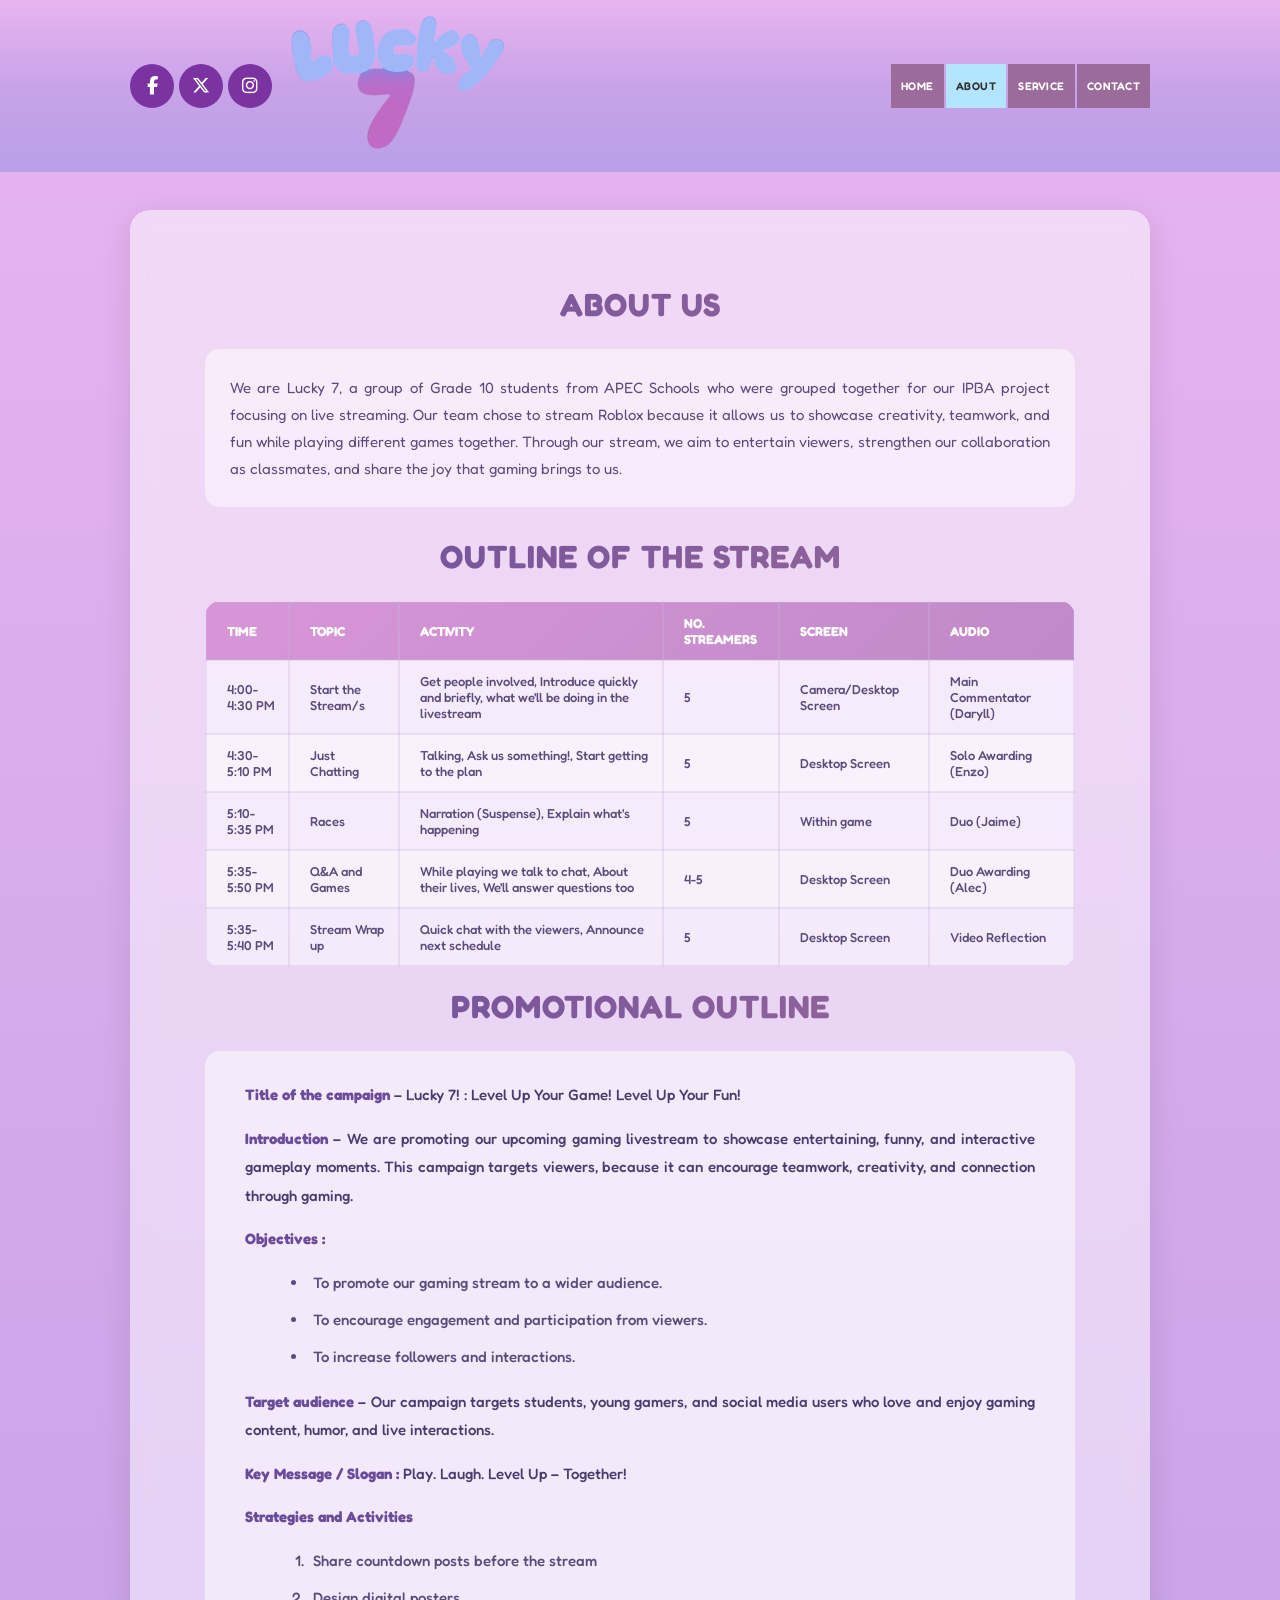
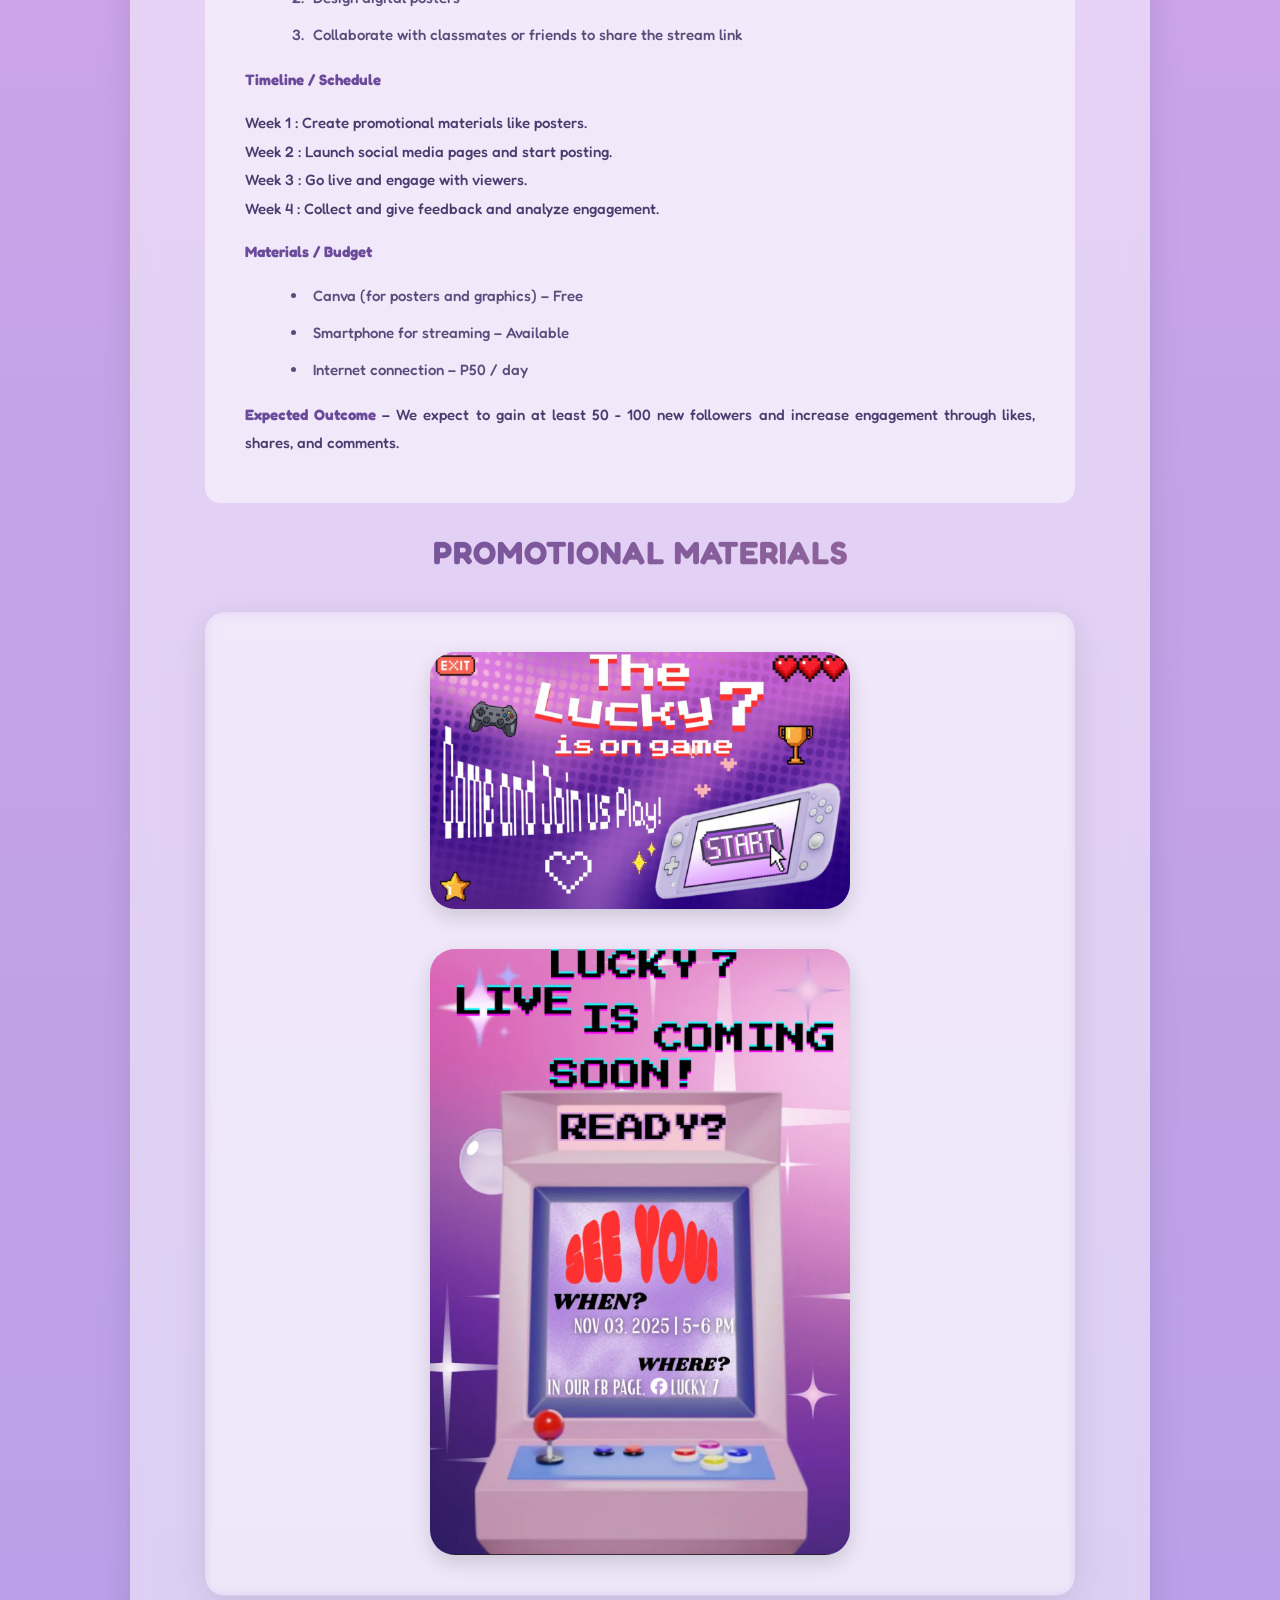
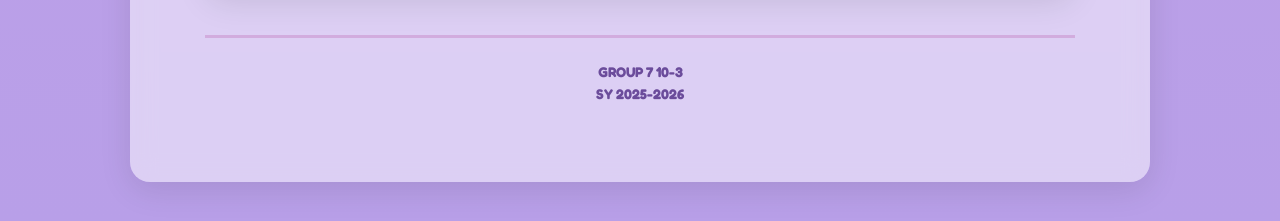
<file: inspo.html>
<!DOCTYPE html>
<html lang="en">
<head>
    <meta charset="UTF-8">
    <meta name="viewport" content="width=device-width, initial-scale=1.0">
    <title>Lucky 7 - Roblox Gaming Stream</title>
    <link rel="stylesheet" href="style.css">
    <!-- Font Awesome for social icons -->
    <link rel="stylesheet" href="https://cdnjs.cloudflare.com/ajax/libs/font-awesome/6.4.0/css/all.min.css">
    <!-- Google Fonts -->
     <link href="https://fonts.googleapis.com/css2?family=DynaPuff:wght@700&display=swap" rel="stylesheet">
<link
  rel="stylesheet"
  href="https://cdnjs.cloudflare.com/ajax/libs/font-awesome/6.4.2/css/all.min.css"
/>


    <link href="https://fonts.googleapis.com/css2?family=Fredoka:wght@400;600;700&display=swap" rel="stylesheet">
</head>
<body>
    <!-- Header Section -->
    <header>
        <div class="container">
     <div class="social-icons">
  <a href="#" class="social"><i class="fa-brands fa-facebook-f"></i></a>
  <a href="#" class="social"><i class="fa-brands fa-x-twitter"></i></a>
  <a href="#" class="social"><i class="fa-brands fa-instagram"></i></a>
</div>


            <div class="logo-section">
              <div class="logo">
  <img src="images/lucky7-logo.png" alt="Lucky 7 Logo">
</div>

            </div>
            <nav>
                <ul>
                    <li><a href="#home">HOME</a></li>
                    <li><a href="#about" class="active">ABOUT</a></li>
                    <li><a href="#service">SERVICE</a></li>
                    <li><a href="#contact">CONTACT</a></li>
                </ul>
            </nav>
        </div>
    </header>
 <!-- Main Content -->
<main class="container background-characters">

    <!-- LEFT and RIGHT CHARACTERS -->
    <div class="character-left">
        <img src="images/character-left.png" alt="Character Left" onerror="this.style.display='none'">       
    </div>

      <!-- ✅ New: Character 1 (yellow cup) as its own container -->
<div class="character1">
    <img src="images/character1.png" alt="Character 1" onerror="this.style.display='none'">
</div>

    <div class="character-right">
        <img src="images/character-right.png" alt="Character Right" onerror="this.style.display='none'">
        <img src="images/character2.png" alt="Character 2" onerror="this.style.display='none'">
    </div>

     <!-- ✅ NEW CHARACTER 3 -->
  <div class="character3">
      <img src="images/character3.png" alt="Character 3">
  </div>



 


    <!-- ABOUT SECTION -->
    <section class="about-section">
        <div class="content-center">
            <h1 class="section-title">ABOUT US</h1>
            <p class="about-text">
                We are Lucky 7, a group of Grade 10 students from APEC Schools who were grouped together for our IPBA project focusing on live streaming. Our team chose to stream Roblox because it allows us to showcase creativity, teamwork, and fun while playing different games together. Through our stream, we aim to entertain viewers, strengthen our collaboration as classmates, and share the joy that gaming brings to us.
            </p>

            <!-- Outline of the Stream -->
            <h2 class="section-title">OUTLINE OF THE STREAM</h2>
            <div class="table-container">
                <table class="stream-schedule">
                    <thead>
                        <tr>
                            <th>Time</th>
                            <th>Topic</th>
                            <th>Activity</th>
                            <th>No. Streamers</th>
                            <th>Screen</th>
                            <th>Audio</th>
                        </tr>
                    </thead>
                    <tbody>
                        <tr>
                            <td>4:00-4:30 PM</td>
                            <td>Start the Stream/s</td>
                            <td>Get people involved, Introduce quickly and briefly, what we'll be doing in the livestream</td>
                            <td>5</td>
                            <td>Camera/Desktop Screen</td>
                            <td>Main Commentator (Daryll)</td>
                        </tr>
                        <tr>
                            <td>4:30-5:10 PM</td>
                            <td>Just Chatting</td>
                            <td>Talking, Ask us something!, Start getting to the plan</td>
                            <td>5</td>
                            <td>Desktop Screen</td>
                            <td>Solo Awarding (Enzo)</td>
                        </tr>
                        <tr>
                            <td>5:10-5:35 PM</td>
                            <td>Races</td>
                            <td>Narration (Suspense), Explain what's happening</td>
                            <td>5</td>
                            <td>Within game</td>
                            <td>Duo (Jaime)</td>
                        </tr>
                        <tr>
                            <td>5:35-5:50 PM</td>
                            <td>Q&A and Games</td>
                            <td>While playing we talk to chat, About their lives, We'll answer questions too</td>
                            <td>4-5</td>
                            <td>Desktop Screen</td>
                            <td>Duo Awarding (Alec)</td>
                        </tr>
                        <tr>
                            <td>5:35-5:40 PM</td>
                            <td>Stream Wrap up</td>
                            <td>Quick chat with the viewers, Announce next schedule</td>
                            <td>5</td>
                            <td>Desktop Screen</td>
                            <td>Video Reflection</td>
                        </tr>
                    </tbody>
                </table>
            </div>

            <!-- Promotional Outline -->
            <h2 class="section-title">PROMOTIONAL OUTLINE</h2>
            <div class="promotional-content">
                <p><strong>Title of the campaign</strong> – Lucky 7! : Level Up Your Game! Level Up Your Fun!</p>
                
                <p><strong>Introduction</strong> – We are promoting our upcoming gaming livestream to showcase entertaining, funny, and interactive gameplay moments. This campaign targets viewers, because it can encourage teamwork, creativity, and connection through gaming.</p>
                
                <p><strong>Objectives :</strong></p>
                <ul>
                    <li>To promote our gaming stream to a wider audience.</li>
                    <li>To encourage engagement and participation from viewers.</li>
                    <li>To increase followers and interactions.</li>
                </ul>

                <p><strong>Target audience</strong> – Our campaign targets students, young gamers, and social media users who love and enjoy gaming content, humor, and live interactions.</p>

                <p><strong>Key Message / Slogan :</strong> Play. Laugh. Level Up – Together!</p>

                <p><strong>Strategies and Activities</strong></p>
                <ol>
                    <li>Share countdown posts before the stream</li>
                    <li>Design digital posters</li>
                    <li>Collaborate with classmates or friends to share the stream link</li>
                </ol>

                <p><strong>Timeline / Schedule</strong></p>
                <p>Week 1 : Create promotional materials like posters.<br>
                Week 2 : Launch social media pages and start posting.<br>
                Week 3 : Go live and engage with viewers.<br>
                Week 4 : Collect and give feedback and analyze engagement.</p>

                <p><strong>Materials / Budget</strong></p>
                <ul>
                    <li>Canva (for posters and graphics) – Free</li>
                    <li>Smartphone for streaming – Available</li>
                    <li>Internet connection – P50 / day</li>
                </ul>

                <p><strong>Expected Outcome</strong> – We expect to gain at least 50 - 100 new followers and increase engagement through likes, shares, and comments.</p>
            </div>

            <!-- Promotional Materials -->
            <h2 class="section-title">PROMOTIONAL MATERIALS</h2>
            <div class="promo-materials">
                <div class="promo-card">
                    <img src="images/promo1.png" alt="The Lucky 7 is on game" onerror="this.style.display='none'">
                </div>
                <div class="promo-card">
                    <img src="images/promo2.png" alt="Lucky 7 Live is Coming" onerror="this.style.display='none'">
                </div>
            </div>

            <div class="footer-info">
                <p>GROUP 7 10-3</p>
                <p>SY 2025-2026</p>
            </div>
        </div>
    </section>
</main>

</body>
</html>
</file>
<file: style.css>
/* ============================================
   RESET AND BASE STYLES
   ============================================ */
* {
    margin: 0;
    padding: 0;
    box-sizing: border-box;
}

img, video, svg {
    max-width: 100%;
    height: auto;
}

html {
    scroll-behavior: smooth;
    width: 100%;
    overflow-x: hidden;
}

body {
    font-family: 'Fredoka', 'Comic Sans MS', cursive, sans-serif;
    background: linear-gradient(180deg, #E8B4F0 0%, #C9A3E8 50%, #B89FE8 100%);
    min-height: 100dvh;
    color: #333;
    position: relative;
    overflow-x: hidden;
    width: 100%;
    font-size: clamp(14px, 1.6vw, 16px);
}

.container {
    max-width: 1200px;
    margin: 0 auto;
    padding: 0 clamp(15px, 3vw, 40px);
    position: relative;
    z-index: 1;
    width: 100%;
}

/* ============================================
   HEADER STYLES
   ============================================ */
header {
    font-family: 'Fredoka', 'Comic Sans MS', cursive, sans-serif;
    background: linear-gradient(180deg, #E8B4F0 0%, #C9A3E8 50%, #B89FE8 100%);
    padding: clamp(10px, 2vw, 15px) 0;
    position: sticky;
    top: 0;
    z-index: 1000;
    width: 100%;
}

header .container {
    display: flex;
    justify-content: space-between;
    align-items: center;
    flex-wrap: wrap;
    gap: 10px;
}

/* === SOCIAL ICONS === */
.social-icons {
    display: flex;
    justify-content: center;
    align-items: center;
    gap: clamp(6px, 1vw, 10px);
    margin-top: 15px;
}

.social-icons .social {
    background-color: #7A33A0;
    color: white;
    font-size: clamp(14px, 1.5vw, 18px);
    width: clamp(40px, 5vw, 44px);
    height: clamp(40px, 5vw, 44px);
    min-width: 44px;
    min-height: 44px;
    border-radius: 50%;
    display: flex;
    justify-content: center;
    align-items: center;
    text-decoration: none;
    -webkit-tap-highlight-color: transparent;
    touch-action: manipulation;
}

.social-icons .social:hover {
    background-color: #9c4bcc;
    box-shadow: 0 4px 10px rgba(122, 51, 160, 0.4);
}

.social-icon {
    width: 32px;
    height: 32px;
    border-radius: 50%;
    background-color: rgba(255, 255, 255, 0.9);
    display: flex;
    align-items: center;
    justify-content: center;
    color: #9B6B9B;
    text-decoration: none;
    font-size: 14px;
}

.social-icon:hover {
    background: white;
}

/* === LOGO SECTION === */
.logo-section {
    text-align: center;
    flex: 0 0 auto;
}

.logo img {
    max-width: 100%;
    height: auto;
}

.logo-container {
    background: linear-gradient(135deg, #87CEEB 0%, #B8E0F6 100%);
    border-radius: 30px;
    padding: clamp(10px, 2vw, 15px) clamp(20px, 4vw, 40px);
    box-shadow: 0 8px 20px rgba(0, 0, 0, 0.2);
    position: relative;
}

.lucky-text {
    font-size: clamp(20px, 4vw, 36px);
    font-weight: 700;
    color: #87CEEB;
    text-shadow:
        2px 2px 0px #5BA3C9,
        4px 4px 0px rgba(0, 0, 0, 0.1);
    font-family: 'Fredoka', cursive;
    letter-spacing: 2px;
    line-height: 0.9;
}

.lucky-number {
    font-size: clamp(36px, 8vw, 72px);
    font-weight: 700;
    background: linear-gradient(180deg, #FF69B4 0%, #FF1493 100%);
    -webkit-background-clip: text;
    -webkit-text-fill-color: transparent;
    background-clip: text;
    text-shadow: 3px 3px 0px rgba(255, 105, 180, 0.3);
    font-family: 'Fredoka', cursive;
    margin-top: -15px;
    line-height: 0.8;
}

/* === NAVIGATION === */
nav {
    margin-left: auto;
    flex: 1 1 auto;
    min-width: 0;
}

nav ul {
    list-style: none;
    display: flex;
    gap: 0;
    margin: 0;
    flex-wrap: wrap;
    justify-content: flex-end;
}

nav ul li a {
    padding: clamp(6px, 1vw, 8px) clamp(8px, 1.5vw, 18px);
    text-decoration: none;
    color: white;
    font-weight: 600;
    display: flex;
    align-items: center;
    justify-content: center;
    min-height: 44px;
    font-size: clamp(10px, 1.3vw, 13px);
    letter-spacing: 0.5px;
    text-transform: uppercase;
    transition: all 0.3s ease;
    -webkit-tap-highlight-color: transparent;
    touch-action: manipulation;
    white-space: nowrap;
}

/* === HAMBURGER MENU (mobile only) === */
.hamburger {
    display: none;
    background: none;
    border: none;
    cursor: pointer;
    padding: 8px;
    z-index: 1001;
    -webkit-tap-highlight-color: transparent;
    touch-action: manipulation;
}

.hamburger span {
    display: block;
    width: 24px;
    height: 3px;
    background: #7A33A0;
    margin: 5px 0;
    border-radius: 2px;
    transition: all 0.3s ease;
}

.hamburger.active span:nth-child(1) {
    transform: rotate(45deg) translate(5px, 6px);
}

.hamburger.active span:nth-child(2) {
    opacity: 0;
}

.hamburger.active span:nth-child(3) {
    transform: rotate(-45deg) translate(5px, -6px);
}

/* All nav items default purple */
nav ul li:nth-child(1) a { background: #9B6B9B; }
nav ul li:nth-child(2) a { background: #9B6B9B; }
nav ul li:nth-child(3) a { background: #9B6B9B; }
nav ul li:nth-child(4) a { background: #9B6B9B; }

/* Active item (from scroll tracking) is blue */
nav ul li a.active {
    background: #B3E5FF;
    color: #333;
}

/* When cursor enters nav, reset ALL items to purple (including active) */
nav ul:hover li a {
    background: #9B6B9B;
    color: white;
}

/* Blue follows whichever item the cursor is on */
nav ul:hover li a:hover {
    background: #B3E5FF;
    color: #333;
}

/* ============================================
   MAIN CONTENT LAYOUT
   ============================================ */
main {
    padding: clamp(15px, 4vw, 40px) clamp(10px, 3vw, 20px);
    position: relative;
    z-index: 1;
    max-width: 100%;
    overflow-x: hidden;
}

/* === ABOUT SECTION === */
.about-section {
    position: relative;
    z-index: 2;
    background: rgba(255, 255, 255, 0.5);
    backdrop-filter: blur(12px);
    border-radius: 20px;
    box-shadow: 0 8px 32px rgba(0, 0, 0, 0.1);
    padding: clamp(20px, 4vw, 40px);
    margin: clamp(15px, 3vw, 40px) 0;
    max-width: 100%;
}

.about-section:hover {
    transform: translateY(-5px);
    box-shadow: 0 12px 40px rgba(107, 76, 155, 0.2);
}

/* === STREAM OUTLINE SECTION === */
.stream-outline-section {
    position: relative;
    z-index: 2;
    padding: clamp(20px, 4vw, 40px) 0;
    margin: clamp(15px, 3vw, 40px) 0;
    background: rgba(255, 255, 255, 0.5);
    backdrop-filter: blur(12px);
    border-radius: 20px;
    box-shadow: 0 8px 32px rgba(0, 0, 0, 0.1);
    max-width: 100%;
}

.stream-outline-section:hover {
    transform: translateY(-5px);
    box-shadow: 0 12px 40px rgba(107, 76, 155, 0.2);
}

.content-center {
    background: transparent;
    backdrop-filter: none;
    border-radius: 0;
    padding: clamp(15px, 3vw, 35px);
    box-shadow: none;
    position: relative;
    z-index: 6;
}

/* === SECTION TITLES === */
.section-title {
    font-size: clamp(18px, 3.5vw, 32px);
    font-weight: 700;
    background: linear-gradient(135deg, #6B4C9B 0%, #9B6B9B 100%);
    -webkit-background-clip: text;
    -webkit-text-fill-color: transparent;
    background-clip: text;
    text-align: center;
    margin-bottom: clamp(15px, 2.5vw, 25px);
    font-family: 'Fredoka', cursive;
    text-transform: uppercase;
    letter-spacing: 1px;
}

/* === ABOUT TEXT === */
.about-text {
    font-size: clamp(13px, 1.5vw, 15px);
    line-height: 1.8;
    color: #5B4C7B;
    text-align: justify;
    margin-bottom: 30px;
    padding: clamp(15px, 3vw, 25px);
    background: rgba(255, 255, 255, 0.5);
    border-radius: 15px;
    font-weight: 400;
}

.about-text:hover {
    background: rgba(255, 255, 255, 0.7);
    transform: scale(1.01);
}

/* ============================================
   TABLE STYLES
   ============================================ */
.table-container {
    overflow-x: auto;
    -webkit-overflow-scrolling: touch;
    margin: 20px 0;
    border-radius: 15px;
    max-width: 100%;
}

.stream-schedule {
    width: 100%;
    border-collapse: collapse;
    background: rgba(255, 255, 255, 0.5);
    border-radius: 15px;
    overflow: hidden;
    min-width: 500px;
}

.stream-schedule thead {
    background: linear-gradient(135deg, #D896D8 0%, #C089C7 100%);
    color: white;
}

.stream-schedule th,
.stream-schedule td {
    padding: clamp(6px, 1.5vw, 12px) clamp(6px, 1.5vw, 12px) clamp(6px, 1.5vw, 12px) clamp(8px, 2vw, 20px);
    text-align: left;
    border: 2px solid rgba(200, 180, 220, 0.3);
    font-size: clamp(10px, 1.3vw, 13px);
}

.stream-schedule th {
    font-weight: 700;
    text-transform: uppercase;
}

.stream-schedule td {
    color: #5B4C7B;
    font-weight: 500;
}

.stream-schedule tbody tr:nth-child(even) {
    background: rgba(255, 255, 255, 0.3);
}

.stream-schedule tbody tr:hover {
    background: rgba(255, 255, 255, 0.8);
    box-shadow: 0 4px 15px rgba(107, 76, 155, 0.15);
}

/* ============================================
   PROMOTIONAL CONTENT
   ============================================ */
.promotional-content {
    font-size: clamp(13px, 1.5vw, 15px);
    line-height: 1.9;
    color: #5B4C7B;
    text-align: justify;
    margin-bottom: 30px;
    padding: clamp(15px, 3vw, 30px) clamp(15px, 4vw, 40px);
    background: rgba(255, 255, 255, 0.5);
    border-radius: 15px;
    font-weight: 400;
}

.promotional-content:hover {
    background: rgba(255, 255, 255, 0.7);
    transform: scale(1.01);
}

.promotional-content p,
.promotional-content li {
    color: #4b3b6e;
    font-weight: 500;
}

.promotional-content p {
    margin-bottom: 15px;
}

.promotional-content strong {
    color: #6B4C9B;
    font-weight: 700;
}

.promotional-content ul,
.promotional-content ol {
    padding-left: 0;
    margin-left: clamp(15px, 4vw, 40px);
    margin-bottom: 18px;
}

.promotional-content li {
    margin-left: 1.5em;
    margin-bottom: 10px;
    padding-left: 5px;
    color: #5B4C7B;
    line-height: 1.8;
}

/* ============================================
   PROMO MATERIALS CARDS
   ============================================ */
.promo-materials {
    display: flex;
    flex-wrap: wrap;
    justify-content: center;
    align-items: center;
    gap: clamp(20px, 4vw, 40px);
    margin-top: clamp(20px, 4vw, 40px);
    padding: clamp(20px, 4vw, 40px);
    backdrop-filter: blur(6px);
    border-radius: 20px;
    box-shadow: 0 8px 32px rgba(0, 0, 0, 0.1);
}

.promo-card {
    position: relative;
    border-radius: 25px;
    overflow: hidden;
    box-shadow: 0 8px 20px rgba(0, 0, 0, 0.15);
    background: linear-gradient(180deg, #d7b6f7, #f4ccf9);
    max-width: min(420px, 100%);
    width: 100%;
    flex: 1 1 min(420px, 100%);
}

.promo-card img {
    width: 100%;
    height: auto;
    object-fit: cover;
    display: block;
    border-radius: 20px;
}

.promo-card:hover {
    transform: translateY(-8px);
    box-shadow: 0 15px 35px rgba(136, 90, 255, 0.4);
}

/* ============================================
   FOOTER INFO
   ============================================ */
.footer-info {
    text-align: center;
    margin-top: 40px;
    padding-top: 20px;
    border-top: 3px solid rgba(199, 137, 199, 0.5);
}

.footer-info p {
    font-weight: 700;
    color: #6B4C9B;
    font-size: clamp(12px, 1.4vw, 14px);
    margin: 5px 0;
}

/* ============================================
   BACKGROUND CHARACTERS
   ============================================ */
.background-characters {
    position: relative;
    z-index: 2;
    overflow: visible;
}

.background-characters::before,
.background-characters::after {
    content: "";
    position: absolute;
    background-repeat: no-repeat;
    background-size: contain;
    opacity: 1;
    pointer-events: none;
    z-index: 1;
    filter: drop-shadow(0 0 8px rgba(0, 0, 0, 0.1));
}

.background-characters > * {
    position: relative;
    z-index: 5;
}

/* === FLOATING CHARACTERS === */
.character-left,
.character1,
.character-right,
.character3 {
    position: absolute;
    z-index: 2;
    animation: floatUpDown 6s ease-in-out infinite;
}

.character-left {
    left: -400px;
    top: 160px;
    display: flex;
    flex-direction: column;
    gap: 25px;
}

.character-right {
    right: -400px;
    top: 160px;
    display: flex;
    flex-direction: column;
    gap: 25px;
}

.character3 {
    right: -400px;
    top: 930px;
}

.character-left img,
.character-right img,
.character3 img,
.character1 img {
    width: clamp(120px, 15vw, 220px);
    height: auto;
    max-width: 100%;
}

.character-left img {
    width: clamp(100px, 12vw, 150px);
}

.character-left img:nth-child(2) {
    width: clamp(140px, 16vw, 240px);
    height: auto;
}

.character1 {
    position: absolute;
    left: -450px;
    top: 630px;
    z-index: 2;
    animation: floatUpDown 6s ease-in-out infinite;
}

.character1 img {
    width: clamp(140px, 16vw, 240px);
    height: auto;
}

@keyframes floatUpDown {
    0% { transform: translateY(0); }
    50% { transform: translateY(-15px); }
    100% { transform: translateY(0); }
}

/* ============================================
   APPENDIX SECTION
   ============================================ */
.appendix-section {
    position: relative;
    z-index: 2;
    padding: clamp(20px, 4vw, 40px) 0;
    margin: clamp(15px, 3vw, 40px) 0;
    background: rgba(255, 255, 255, 0.5);
    backdrop-filter: blur(12px);
    border-radius: 20px;
    box-shadow: 0 8px 32px rgba(0, 0, 0, 0.1);
    display: block !important;
    visibility: visible !important;
    max-width: 100%;
}

.appendix-section:hover {
    transform: translateY(-5px);
    box-shadow: 0 12px 40px rgba(107, 76, 155, 0.2);
}

.appendix-subtitle {
    font-size: clamp(14px, 2vw, 18px);
    font-weight: 700;
    color: #6B4C9B;
    margin: 20px 0 15px;
    text-align: center;
}

.appendix-table-title {
    font-size: clamp(12px, 1.6vw, 15px);
    font-weight: 700;
    color: #6B4C9B;
    margin: 25px 0 10px;
    text-align: center;
}

.appendix-table-container {
    overflow-x: auto;
    -webkit-overflow-scrolling: touch;
    margin: 20px 0;
}

.appendix-table {
    width: 100%;
    border-collapse: collapse !important;
    background: transparent;
    margin: 0 0 30px 0;
    border-radius: 15px;
    overflow: hidden;
    border: none !important;
    display: table !important;
    min-width: 400px;
}

.appendix-table * {
    border-color: rgba(200, 180, 220, 0.3) !important;
}

.appendix-table thead {
    background: linear-gradient(135deg, #D896D8 0%, #C089C7 100%);
    color: white;
    display: table-header-group !important;
}

.appendix-table tbody {
    display: table-row-group !important;
}

.appendix-table tr {
    display: table-row !important;
}

.appendix-table th,
.appendix-table td {
    padding: clamp(8px, 1.5vw, 15px) !important;
    text-align: center !important;
    vertical-align: middle !important;
    border: 2px solid rgba(200, 180, 220, 0.3) !important;
    border-style: solid !important;
    font-size: clamp(11px, 1.3vw, 13px) !important;
    display: table-cell !important;
}

.appendix-table th {
    font-weight: 700 !important;
    color: white !important;
    background: transparent !important;
    text-transform: uppercase;
}

.appendix-table td {
    color: #5B4C7B !important;
    font-weight: 500 !important;
    line-height: 1.5 !important;
}

.appendix-table tbody tr:nth-child(even) {
    background: rgba(255, 255, 255, 0.3);
}

.appendix-table tbody tr:hover {
    background: rgba(255, 255, 255, 0.8);
    box-shadow: 0 4px 15px rgba(107, 76, 155, 0.15);
}

/* ============================================
   VIEWER CHART (SVG)
   ============================================ */
.viewer-chart {
    max-width: min(500px, 100%);
    margin: 20px auto;
    padding: clamp(10px, 2vw, 20px);
    background: white;
    border-radius: 10px;
    box-shadow: 0 2px 8px rgba(0, 0, 0, 0.1);
}

.chart-svg {
    width: 100%;
    height: auto;
}

.chart-title {
    font-size: 18px;
    font-weight: 700;
    fill: #333;
    font-family: 'Fredoka', sans-serif;
}

.axis-label {
    font-size: 14px;
    font-weight: 600;
    fill: #333;
    font-family: 'Fredoka', sans-serif;
}

.axis-tick {
    font-size: 12px;
    fill: #666;
    font-family: 'Fredoka', sans-serif;
}

.chart-bar:hover {
    fill: #C62828;
}

.bar-top:hover {
    fill: #FF8A80;
}

.bar-side:hover {
    fill: #9A0007;
}

.data-label {
    font-size: 13px;
    fill: #333;
    font-family: 'Fredoka', sans-serif;
}

.viewer-stats {
    text-align: left;
    padding: 0;
    background: white;
    margin: 10px 0 20px;
}

.viewer-stats p {
    font-size: 15px;
    color: #000;
    font-weight: 700;
    margin: 5px 0;
}

/* ============================================
   ANALYSIS SECTION
   ============================================ */
.analysis-section {
    position: relative;
    z-index: 2;
    padding: clamp(20px, 4vw, 40px) 0;
    margin: clamp(15px, 3vw, 40px) 0;
    background: rgba(255, 255, 255, 0.5);
    backdrop-filter: blur(12px);
    border-radius: 20px;
    box-shadow: 0 8px 32px rgba(0, 0, 0, 0.1);
    max-width: 100%;
}

.analysis-section:hover {
    transform: translateY(-5px);
    box-shadow: 0 12px 40px rgba(107, 76, 155, 0.2);
}

.analysis-section .content-center {
    background: transparent;
    backdrop-filter: none;
    border-radius: 0;
    padding: clamp(15px, 3vw, 35px);
    box-shadow: none;
    position: relative;
    z-index: 6;
}

.analysis-section .analysis-content {
    font-size: clamp(13px, 1.5vw, 15px);
    line-height: 1.9;
    color: #5B4C7B;
    text-align: center;
    margin-bottom: 0;
    padding: 0;
    background: transparent;
    border-radius: 0;
    font-weight: 400;
}

.analysis-section .analysis-content > p,
.analysis-section .analysis-content > ul {
    margin-bottom: 20px;
}

.analysis-section .analysis-content strong {
    color: #6B4C9B;
    font-weight: 700;
}

.analysis-section .section-subtitle {
    font-size: clamp(16px, 2.2vw, 20px);
    font-weight: 700;
    color: #6B4C9B;
    margin: 35px 0 15px;
}

.analysis-section ul {
    margin-left: 0;
    margin-bottom: 12px;
    list-style-type: none;
}

.analysis-section ul li {
    margin-bottom: 6px;
    color: #5B4C7B;
}

/* ============================================
   VIDEO SECTION
   ============================================ */
.video-section {
    position: relative;
    z-index: 2;
    padding: clamp(20px, 4vw, 40px) 0;
    margin: clamp(15px, 3vw, 40px) 0;
    backdrop-filter: blur(12px);
    border-radius: 20px;
    box-shadow: 0 8px 32px rgba(0, 0, 0, 0.1);
}

.video-section .video-container {
    max-width: min(900px, 100%);
    margin: 20px auto;
    border-radius: 16px;
    overflow: hidden;
}

.video-section .video-container:hover {
    box-shadow: 0 8px 25px rgba(107, 76, 155, 0.3);
}

.video-section .video-container video {
    display: block;
    width: 100%;
    height: auto;
    max-height: 80vh;
    border-radius: 0;
}

/* ============================================
   BACK TO TOP BUTTON
   ============================================ */
.back-to-top {
    position: fixed;
    bottom: clamp(15px, 3vw, 30px);
    right: clamp(15px, 3vw, 30px);
    width: 50px;
    height: 50px;
    min-width: 44px;
    min-height: 44px;
    background: linear-gradient(135deg, #87CEEB 0%, #4FC3F7 100%);
    color: white;
    border: none;
    border-radius: 50%;
    cursor: pointer;
    display: none;
    align-items: center;
    justify-content: center;
    font-size: 20px;
    box-shadow: 0 4px 12px rgba(79, 195, 247, 0.4);
    z-index: 1000;
    opacity: 0;
    transition: all 0.3s ease;
    transform: scale(0.8);
    -webkit-tap-highlight-color: transparent;
    touch-action: manipulation;
}

.back-to-top.show {
    display: flex;
    opacity: 1;
    transform: scale(1);
}

.back-to-top:hover {
    background: linear-gradient(135deg, #4FC3F7 0%, #29B6F6 100%);
    transform: scale(1.1);
    box-shadow: 0 6px 16px rgba(41, 182, 246, 0.6);
}

/* ============================================
   RESPONSIVE: 320px (Extra Small Phones)
   ============================================ */
@media (max-width: 320px) {
    .container {
        padding: 0 10px;
    }

    header .container {
        gap: 6px;
    }

    .social-icons {
        margin-top: 5px;
    }

    .logo-section {
        margin: 6px 0;
    }

    nav ul li a {
        padding: 10px 12px;
        font-size: 11px;
    }

    .about-section,
    .stream-outline-section,
    .analysis-section,
    .appendix-section {
        padding: 15px 8px;
        margin: 12px 0;
        border-radius: 12px;
    }

    .content-center {
        padding: 10px;
    }

    .promo-materials {
        padding: 15px;
        gap: 15px;
    }

    main {
        padding: 15px 8px;
    }
}

/* ============================================
   RESPONSIVE: up to 480px (Small Phones)
   ============================================ */
@media (max-width: 480px) {
    header .container {
        flex-direction: column;
        align-items: center;
        gap: 8px;
        position: relative;
    }

    .social-icons {
        order: 1;
        margin-top: 10px;
    }

    .logo-section {
        order: 2;
        position: relative;
        left: 0;
        transform: none;
        margin: 8px 0;
    }

    /* Hamburger visible on small phones */
    .hamburger {
        display: flex;
        flex-direction: column;
        order: 3;
        position: absolute;
        top: 10px;
        right: 10px;
    }

    nav {
        order: 4;
        width: 100%;
        margin: 0;
        max-height: 0;
        overflow: hidden;
        transition: max-height 0.3s ease;
    }

    nav.open {
        max-height: 300px;
    }

    nav ul {
        flex-direction: column;
        align-items: stretch;
        gap: 0;
    }

    nav ul li a {
        padding: 12px 16px;
        font-size: 12px;
        min-height: 44px;
        justify-content: flex-start;
    }

    .about-section,
    .stream-outline-section,
    .analysis-section,
    .appendix-section {
        padding: 20px 10px;
        margin: 15px 0;
    }

    .content-center {
        padding: 12px;
    }

    .about-text,
    .promotional-content {
        padding: 15px;
        line-height: 1.7;
    }

    .promotional-content p {
        margin-bottom: 10px;
    }

    .promotional-content ul,
    .promotional-content ol {
        margin-left: 15px;
        margin-bottom: 12px;
        padding-left: 8px;
    }

    .promotional-content li {
        margin-bottom: 8px;
        padding-left: 3px;
    }

    .promotional-content strong {
        display: block;
        margin-top: 10px;
    }

    .promo-materials {
        padding: 15px;
        gap: 15px;
    }

    .promo-card {
        flex: 1 1 100%;
    }

    main {
        padding: 20px 10px;
    }

    /* Hide characters on small screens */
    .character-left,
    .character1,
    .character-right,
    .character3 {
        display: none;
    }

    .background-characters::before,
    .background-characters::after {
        display: none;
    }

    /* Dropdown goes full width on mobile */
    li.dropdown .dropdown-menu {
        position: static;
        box-shadow: none;
        border-radius: 0;
        border: none;
        background: rgba(255, 255, 255, 0.15);
        padding: 0;
        visibility: visible;
        opacity: 1;
        transform: none;
        max-height: 0;
        overflow: hidden;
        transition: max-height 0.3s ease;
    }

    li.dropdown:hover .dropdown-menu,
    li.dropdown.open .dropdown-menu {
        max-height: 200px;
    }

    li.dropdown .dropdown-menu::before {
        display: none;
    }

    li.dropdown .dropdown-menu li a {
        padding: 10px 24px;
        font-size: 11px;
        color: white;
        margin: 0;
        border-radius: 0;
    }
}

/* ============================================
   RESPONSIVE: 481px - 768px (Large Phones / Small Tablets)
   ============================================ */
@media (min-width: 481px) and (max-width: 768px) {
    header .container {
        flex-direction: column;
        align-items: center;
        gap: 10px;
    }

    .social-icons {
        order: 1;
        margin-top: 10px;
    }

    .logo-section {
        order: 2;
        position: relative;
        left: 0;
        transform: none;
        margin: 10px 0;
    }

    nav {
        order: 3;
        width: 100%;
        margin: 10px auto 0;
    }

    nav ul {
        justify-content: center;
        flex-wrap: wrap;
    }

    nav ul li a {
        padding: 8px 12px;
        font-size: 12px;
        min-height: 44px;
        white-space: nowrap;
    }

    .about-section,
    .stream-outline-section,
    .analysis-section,
    .appendix-section {
        padding: 30px 15px;
        margin: 20px 0;
    }

    .content-center {
        padding: 20px;
    }

    .about-text,
    .promotional-content {
        padding: 20px;
    }

    .promo-materials {
        padding: 25px;
        gap: 25px;
    }

    main {
        padding: 25px 15px;
    }

    /* Hide characters */
    .character-left,
    .character1,
    .character-right,
    .character3 {
        display: none;
    }

    .background-characters::before,
    .background-characters::after {
        display: none;
    }
}

/* ============================================
   RESPONSIVE: 769px - 1024px (Tablets)
   ============================================ */
@media (min-width: 769px) and (max-width: 1024px) {
    header .container {
        flex-direction: row;
        flex-wrap: nowrap;
        align-items: center;
        gap: 10px;
        justify-content: space-between;
    }

    .social-icons {
        order: 1;
        margin-top: 0;
        flex: 0 0 auto;
    }

    .logo-section {
        order: 2;
        position: relative;
        left: 0;
        transform: none;
        margin: 0;
        flex: 0 0 auto;
    }

    nav {
        order: 3;
        flex: 1 1 auto;
        min-width: 0;
    }

    nav ul {
        justify-content: flex-end;
        flex-wrap: nowrap;
        gap: 2px;
    }

    nav ul li a {
        padding: 8px 8px;
        font-size: 10px;
        min-height: 44px;
        white-space: nowrap;
    }

    .container {
        padding: 0 clamp(20px, 4vw, 40px);
    }

    main {
        padding: 30px 15px;
    }

    .about-text,
    .promotional-content {
        padding: 22px 28px;
    }

    .about-section,
    .stream-outline-section,
    .analysis-section,
    .appendix-section {
        padding: 30px 25px;
        margin: 25px 0;
    }

    .content-center {
        padding: 25px;
    }

    /* Hide characters on tablets */
    .character-left,
    .character1,
    .character-right,
    .character3 {
        display: none !important;
    }

    .background-characters::before,
    .background-characters::after {
        display: none;
    }
}

/* ============================================
   RESPONSIVE: 1025px - 1280px (Small Desktops / Laptops)
   ============================================ */
@media (min-width: 1025px) and (max-width: 1280px) {
    header .container {
        flex-wrap: nowrap;
        gap: 12px;
        justify-content: space-between;
        align-items: center;
    }

    .social-icons {
        gap: 5px;
        margin-top: 0;
        flex: 0 0 auto;
    }

    .logo-section {
        position: relative;
        left: 0;
        transform: none;
        flex: 0 0 auto;
    }

    nav {
        flex: 1 1 auto;
        min-width: 0;
    }

    nav ul {
        gap: 2px;
        justify-content: flex-end;
        flex-wrap: nowrap;
    }

    nav ul li a {
        padding: 8px 10px;
        font-size: 11px;
        min-height: 44px;
        white-space: nowrap;
    }

    .container {
        max-width: 1100px;
        padding: 0 40px;
    }

    /* Hide characters on small desktops to prevent overflow */
    .character-left,
    .character1,
    .character-right,
    .character3 {
        display: none !important;
    }
}

/* ============================================
   RESPONSIVE: 1281px+ (Large Desktops)
   ============================================ */
@media (min-width: 1281px) {
    .container {
        max-width: 1200px;
        padding: 0 60px;
    }

    header .container {
        flex-wrap: nowrap;
        gap: 15px;
        justify-content: space-between;
        align-items: center;
    }

    .social-icons {
        margin-top: 0;
        flex: 0 0 auto;
    }

    .logo-section {
        position: relative;
        left: 0;
        transform: none;
        flex: 0 0 auto;
    }

    nav {
        flex: 1 1 auto;
        min-width: 0;
    }

    nav ul {
        justify-content: flex-end;
        flex-wrap: nowrap;
    }

    /* Characters visible only on large screens where there's room */
    .character-left {
        left: -180px !important;
        top: 160px !important;
    }

    .character1 {
        left: -180px !important;
        top: 630px !important;
    }

    .character-right {
        right: -180px !important;
        top: 160px !important;
    }

    .character2 {
        right: -180px !important;
        top: 580px !important;
    }

    .character3 {
        right: -180px !important;
        top: 930px !important;
    }

    .promo-card {
        max-width: 480px;
    }
}

/* ============================================
   RESPONSIVE: 1441px+ (Extra Large Desktops)
   ============================================ */
@media (min-width: 1441px) {
    .container {
        max-width: 1400px;
        padding: 0 150px;
    }

    .character-left {
        left: -100px !important;
    }

    .character1 {
        left: -100px !important;
        top: 630px !important;
    }

    .character-right {
        right: -100px !important;
    }

    .character3 {
        right: -100px !important;
    }

    .character-left img,
    .character1 img,
    .character-right img,
    .character3 img {
        width: 240px !important;
    }
}

/* ============================================
   LANDSCAPE ORIENTATION - MOBILE
   ============================================ */
@media (orientation: landscape) and (max-height: 500px) {
    body {
        overflow-x: hidden;
    }

    header {
        padding: 4px 0;
    }

    header .container {
        flex-direction: row;
        flex-wrap: nowrap;
        gap: 6px;
        align-items: center;
        justify-content: space-between;
    }

    .social-icons {
        order: 1;
        margin-top: 0;
        gap: 3px;
        flex: 0 0 auto;
    }

    .social-icons .social {
        min-width: 32px;
        min-height: 32px;
        width: 32px;
        height: 32px;
        font-size: 11px;
    }

    .logo-section {
        order: 2;
        position: relative;
        left: 0;
        transform: none;
        margin: 0;
        flex: 0 0 auto;
    }

    .logo img {
        max-height: 40px;
        width: auto;
    }

    .lucky-text {
        font-size: 14px;
    }

    .lucky-number {
        font-size: 26px;
    }

    nav {
        order: 3;
        margin: 0;
        flex: 1 1 auto;
        min-width: 0;
        overflow-x: auto;
        -webkit-overflow-scrolling: touch;
    }

    nav ul {
        gap: 1px;
        flex-wrap: nowrap;
        justify-content: flex-end;
    }

    nav ul li a {
        padding: 4px 6px;
        font-size: 9px;
        min-height: 32px;
        white-space: nowrap;
    }

    .hamburger {
        display: none !important;
    }

    main {
        padding: 10px 10px;
    }

    .about-section,
    .stream-outline-section,
    .analysis-section,
    .appendix-section {
        padding: 15px 10px;
        margin: 10px 0;
    }

    .content-center {
        padding: 10px;
    }

    .about-text,
    .promotional-content {
        font-size: 12px;
        padding: 12px;
        line-height: 1.5;
    }

    .video-section {
        padding: 10px 0;
        margin: 10px 0;
    }

    .video-section .video-container {
        max-height: 50vh;
    }

    .video-section .video-container video {
        max-height: 50vh;
    }

    .promo-materials {
        gap: 15px;
        padding: 15px;
    }

    /* Hide characters in landscape mobile */
    .character-left,
    .character1,
    .character-right,
    .character3 {
        display: none !important;
    }

    .background-characters::before,
    .background-characters::after {
        display: none;
    }

    .back-to-top {
        width: 40px;
        height: 40px;
        bottom: 10px;
        right: 10px;
        font-size: 14px;
    }
}

/* ============================================
   LANDSCAPE ORIENTATION - TABLET
   ============================================ */
@media (orientation: landscape) and (min-height: 501px) and (max-height: 800px) and (min-width: 768px) {
    header .container {
        flex-direction: row;
        flex-wrap: nowrap;
        gap: 12px;
        align-items: center;
        justify-content: space-between;
    }

    .social-icons {
        order: 1;
        margin-top: 0;
        flex: 0 0 auto;
    }

    .logo-section {
        order: 2;
        position: relative;
        left: 0;
        transform: none;
        margin: 0;
        flex: 0 0 auto;
    }

    nav {
        order: 3;
        margin: 0;
        flex: 1 1 auto;
        min-width: 0;
    }

    nav ul {
        flex-wrap: nowrap;
        justify-content: flex-end;
    }

    nav ul li a {
        padding: 8px 10px;
        font-size: 10px;
        min-height: 44px;
        white-space: nowrap;
    }

    .video-section .video-container {
        max-height: 60vh;
    }

    .video-section .video-container video {
        max-height: 60vh;
    }

    /* Hide characters on tablet landscape */
    .character-left,
    .character1,
    .character-right,
    .character3 {
        display: none !important;
    }
}

/* ============================================
   PRINT STYLES
   ============================================ */
@media print {
    .back-to-top,
    .character-left,
    .character1,
    .character-right,
    .character3,
    .social-icons {
        display: none !important;
    }

    .about-section,
    .stream-outline-section,
    .analysis-section,
    .appendix-section {
        page-break-inside: avoid;
        box-shadow: none;
    }

    body {
        background: white;
    }
}



/*hover nav*/
li.dropdown {
  position: relative;
}

/* Dropdown Menu Container */
li.dropdown .dropdown-menu {
  visibility: hidden;
  opacity: 0;
  transform: translateY(8px);
  transition: opacity 0.3s ease, transform 0.3s ease, visibility 0.3s;
  position: absolute;
  top: calc(100% + 6px);
  right: 0;
  left: auto;
  background: #fff;
  list-style: none;
  min-width: 160px;
  border-radius: 10px;
  box-shadow: 0 10px 30px rgba(0, 0, 0, 0.15);
  padding: 8px 0;
  z-index: 999;
  border: 1px solid rgba(0, 0, 0, 0.06);
}

/* Show on hover */
li.dropdown:hover .dropdown-menu {
  visibility: visible;
  opacity: 1;
  transform: translateY(0);
}

/* Dropdown Items */
li.dropdown .dropdown-menu li a {
  display: block;
  padding: 12px 20px;
  color: #444;
  text-decoration: none;
  font-size: 14px;
  font-weight: 500;
  letter-spacing: 0.3px;
  transition: background 0.2s ease, color 0.2s ease, padding-left 0.2s ease;
  border-radius: 6px;
  margin: 2px 6px;
}

/* Hover on each item */
li.dropdown .dropdown-menu li a:hover {
  background: #f0e6ff;
  color: #7b4fa6;
  padding-left: 26px;
}

/* Divider between items (optional) */
li.dropdown .dropdown-menu li + li {
  border-top: 1px solid rgba(0, 0, 0, 0.05);
}

/* Small triangle pointer on top of dropdown */
li.dropdown .dropdown-menu::before {
  content: '';
  position: absolute;
  top: -6px;
  right: 20px;
  left: auto;
  width: 12px;
  height: 12px;
  background: #fff;
  border-left: 1px solid rgba(0, 0, 0, 0.06);
  border-top: 1px solid rgba(0, 0, 0, 0.06);
  transform: rotate(45deg);
  border-radius: 2px;
}

/* Arrow rotation */
.arrow {
  display: inline-block;
  font-size: 11px;
  margin-left: 5px;
  transition: transform 0.3s ease;
}

li.dropdown:hover .arrow {
  transform: rotate(180deg);
}

/* ============================================
   MOBILE NAV FIX — below 768px
   ============================================ */
@media (max-width: 767px) {
    nav {
        width: 100%;
        position: relative;
    }

    nav ul {
        display: flex;
        flex-direction: row;
        flex-wrap: wrap;
        justify-content: center;
        gap: 0;
    }

    nav ul li a {
        padding: 8px 9px;
        font-size: 10px;
        min-height: 44px;
        white-space: nowrap;
    }

    /* Blue on tap for touch devices */
    nav ul li a:active {
        background: #B3E5FF;
        color: #333;
    }

    /* Dropdown inline on mobile — push content down, not float */
    li.dropdown .dropdown-menu {
        position: static;
        box-shadow: none;
        border-radius: 0;
        border: none;
        background: rgba(255, 255, 255, 0.15);
        padding: 0;
        visibility: visible;
        opacity: 1;
        transform: none;
        max-height: 0;
        overflow: hidden;
        transition: max-height 0.3s ease;
        min-width: 0;
        width: 100%;
    }

    li.dropdown:hover .dropdown-menu,
    li.dropdown.open .dropdown-menu {
        max-height: 200px;
    }

    li.dropdown .dropdown-menu::before {
        display: none;
    }

    li.dropdown .dropdown-menu li a {
        padding: 10px 24px;
        font-size: 11px;
        color: white;
        margin: 0;
        border-radius: 0;
        min-height: 44px;
        display: flex;
        align-items: center;
    }

    /* Arrow rotates when dropdown is open */
    li.dropdown.open .arrow {
        transform: rotate(180deg);
    }
}

/* Override for <= 480px: hamburger menu overrides the 767px rules */
@media (max-width: 480px) {
    nav ul {
        flex-direction: column;
        flex-wrap: nowrap;
        justify-content: flex-start;
    }

    nav ul li a {
        padding: 12px 16px;
        font-size: 12px;
        justify-content: flex-start;
    }

    li.dropdown .dropdown-menu li a {
        padding: 12px 32px;
        font-size: 12px;
        min-height: 44px;
    }
}

/* Mobile landscape — keep nav compact, override hamburger menu */
@media (max-width: 767px) and (orientation: landscape) {
    .hamburger {
        display: none !important;
    }

    nav {
        max-height: none !important;
        overflow: visible;
    }

    nav ul {
        flex-direction: row;
        flex-wrap: nowrap;
        justify-content: center;
    }

    nav ul li a {
        padding: 6px 8px;
        min-height: 36px;
        font-size: 9px;
        justify-content: center;
    }

    /* In landscape, dropdown floats instead of inline push */
    li.dropdown .dropdown-menu {
        position: absolute;
        right: 0;
        left: auto;
        width: auto;
        min-width: 140px;
        background: #fff;
        border-radius: 8px;
        box-shadow: 0 8px 20px rgba(0, 0, 0, 0.15);
    }

    li.dropdown .dropdown-menu li a {
        color: #444;
        padding: 10px 16px;
        font-size: 10px;
    }
}

/* ============================================
   BLUE HOVER — all screen sizes
   ============================================ */

/* Tablet hover — same reset-then-highlight pattern */
@media (min-width: 768px) and (max-width: 1023px) {
    nav ul:hover li a {
        background: #9B6B9B;
        color: white;
    }

    nav ul:hover li a:hover {
        background: #B3E5FF;
        color: #333;
    }
}

/* Touch devices: :active mimics hover */
@media (hover: none) {
    nav ul li a:active {
        background: #B3E5FF;
        color: #333;
    }
}
</file>
